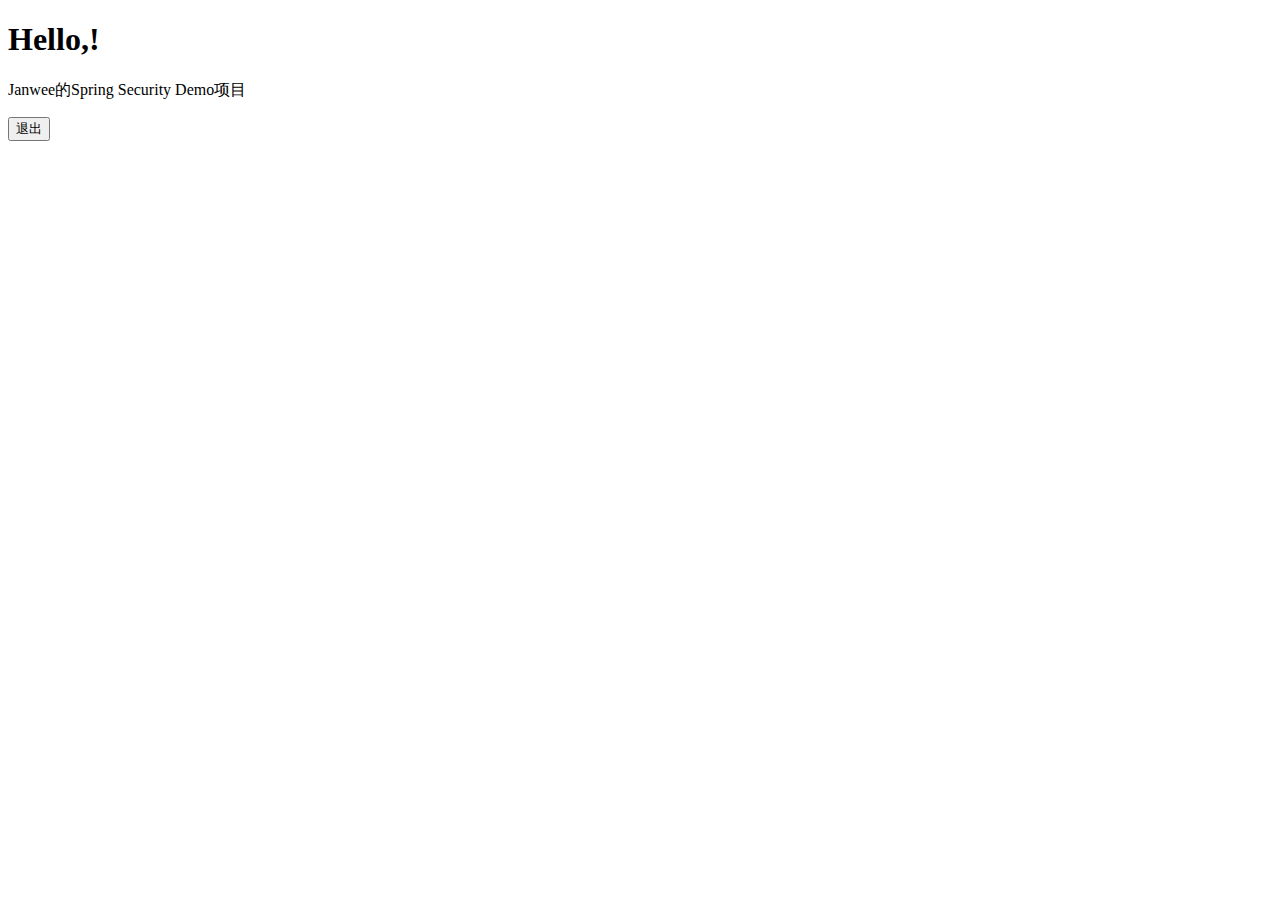
<file: auth-server/src/main/resources/static/index.html>
<!DOCTYPE html>
<html lang="en" xmlns="http://www.w3.org/1999/xhtml" xmlns:th="https://www.thymeleaf.org">
<head>
    <meta charset="UTF-8">
    <title>Janwee Security</title>
</head>
<body>
<h1>Hello,<b th:text="${username}"></b>!</h1>
<p>Janwee的Spring Security Demo项目</p>
<form action="/logout" method="post">
    <button type="submit">退出</button>
</form>
</body>
</html>
</file>
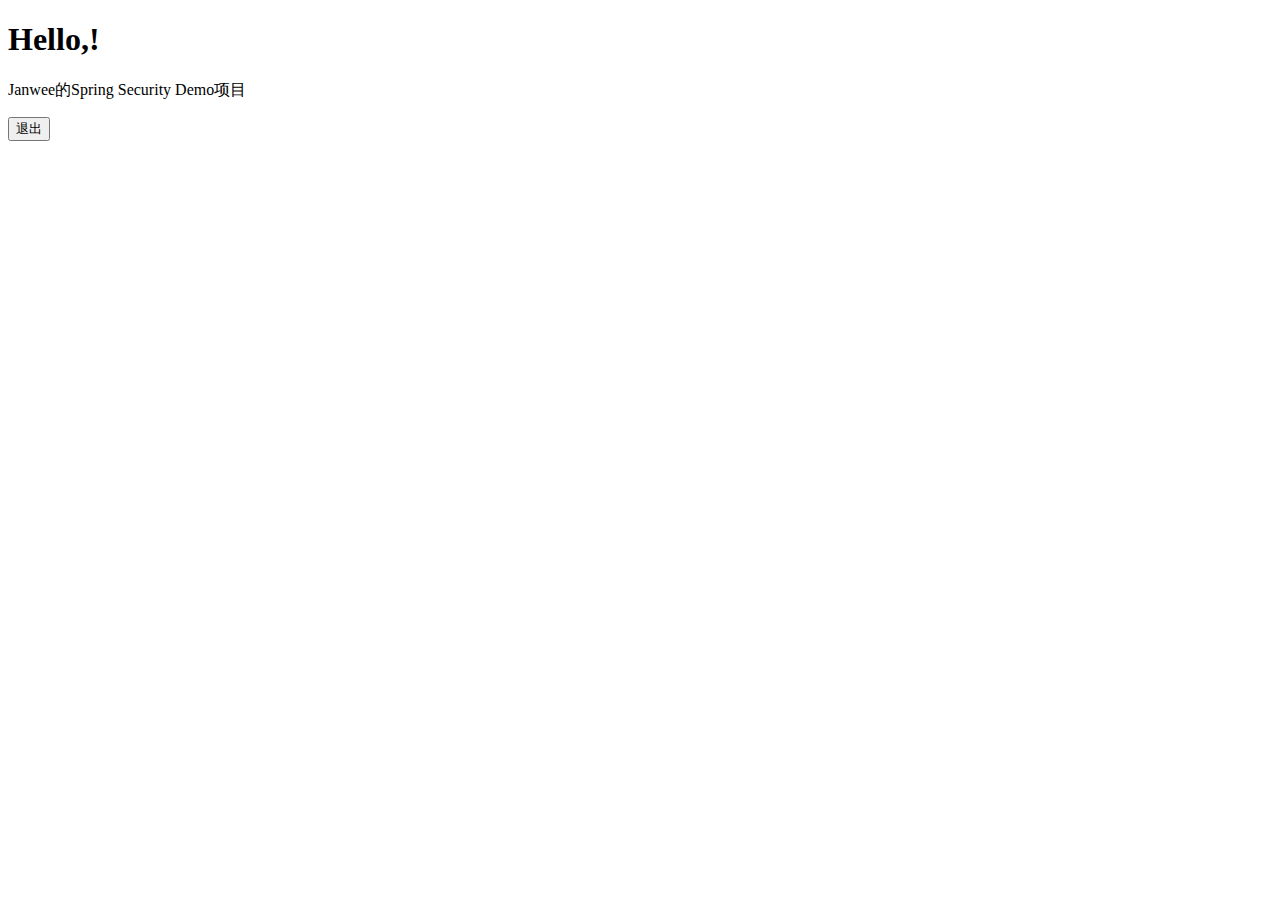
<file: authorization-server/src/main/resources/static/index.html>
<!DOCTYPE html>
<html lang="en" xmlns="http://www.w3.org/1999/xhtml" xmlns:th="https://www.thymeleaf.org">
<head>
    <meta charset="UTF-8">
    <title>Janwee Security</title>
</head>
<body>
    <h1>Hello,<b th:text="${username}"></b>!</h1>
    <p>Janwee的Spring Security Demo项目</p>
    <form action="/logout" method="post">
        <button  type="submit">退出</button>
    </form>
</body>
</html>
</file>
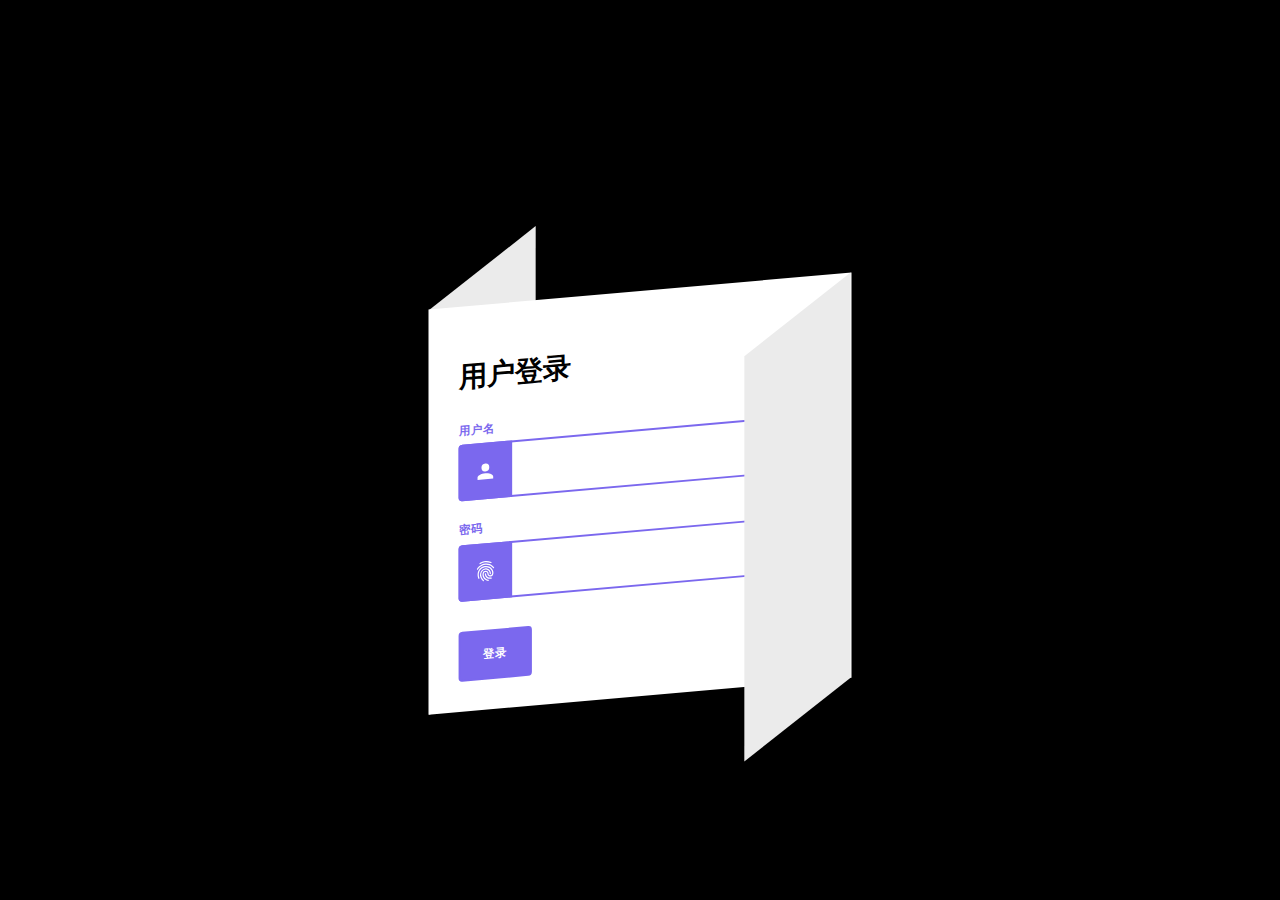
<file: auth-server/src/main/resources/static/login.html>
﻿<!DOCTYPE html>
<html lang="en" xmlns="http://www.w3.org/1999/xhtml" xmlns:th="https://www.thymeleaf.org">
<head>
    <meta charset="UTF-8">
    <title>Janwee的Spring Security Demo</title>
    <link href="./css/login-style.css" rel="stylesheet">
</head>
<body>

<form class="form" method="post" th:action="@{/login}">
    <div class="form-inner">
        <h2>用户登录</h2>
        <div class="input-wrapper">
            <label for="username">用户名</label>
            <div class="input-group"><span class="icon">
          <svg viewBox="0 0 24 24">
            <path d="M12,4A4,4 0 0,1 16,8A4,4 0 0,1 12,12A4,4 0 0,1 8,8A4,4 0 0,1 12,4M12,14C16.42,14 20,15.79 20,18V20H4V18C4,15.79 7.58,14 12,14Z"></path>
          </svg></span>
                <input data-lpignore="true" id="username" name="username" type="text">
            </div>
        </div>
        <div class="input-wrapper">
            <label for="password">密码</label>
            <div class="input-group"><span class="icon">
          <svg viewBox="0 0 24 24">
            <path d="M11.83,1.73C8.43,1.79 6.23,3.32 6.23,3.32C5.95,3.5 5.88,3.91 6.07,4.19C6.27,4.5 6.66,4.55 6.96,4.34C6.96,4.34 11.27,1.15 17.46,4.38C17.75,4.55 18.14,4.45 18.31,4.15C18.5,3.85 18.37,3.47 18.03,3.28C16.36,2.4 14.78,1.96 13.36,1.8C12.83,1.74 12.32,1.72 11.83,1.73M12.22,4.34C6.26,4.26 3.41,9.05 3.41,9.05C3.22,9.34 3.3,9.72 3.58,9.91C3.87,10.1 4.26,10 4.5,9.68C4.5,9.68 6.92,5.5 12.2,5.59C17.5,5.66 19.82,9.65 19.82,9.65C20,9.94 20.38,10.04 20.68,9.87C21,9.69 21.07,9.31 20.9,9C20.9,9 18.15,4.42 12.22,4.34M11.5,6.82C9.82,6.94 8.21,7.55 7,8.56C4.62,10.53 3.1,14.14 4.77,19C4.88,19.33 5.24,19.5 5.57,19.39C5.89,19.28 6.07,18.92 5.95,18.6V18.6C4.41,14.13 5.78,11.2 7.8,9.5C9.77,7.89 13.25,7.5 15.84,9.1C17.11,9.9 18.1,11.28 18.6,12.64C19.11,14 19.08,15.32 18.67,15.94C18.25,16.59 17.4,16.83 16.65,16.64C15.9,16.45 15.29,15.91 15.26,14.77C15.23,13.06 13.89,12 12.5,11.84C11.16,11.68 9.61,12.4 9.21,14C8.45,16.92 10.36,21.07 14.78,22.45C15.11,22.55 15.46,22.37 15.57,22.04C15.67,21.71 15.5,21.35 15.15,21.25C11.32,20.06 9.87,16.43 10.42,14.29C10.66,13.33 11.5,13 12.38,13.08C13.25,13.18 14,13.7 14,14.79C14.05,16.43 15.12,17.54 16.34,17.85C17.56,18.16 18.97,17.77 19.72,16.62C20.5,15.45 20.37,13.8 19.78,12.21C19.18,10.61 18.07,9.03 16.5,8.04C14.96,7.08 13.19,6.7 11.5,6.82M11.86,9.25V9.26C10.08,9.32 8.3,10.24 7.28,12.18C5.96,14.67 6.56,17.21 7.44,19.04C8.33,20.88 9.54,22.1 9.54,22.1C9.78,22.35 10.17,22.35 10.42,22.11C10.67,21.87 10.67,21.5 10.43,21.23C10.43,21.23 9.36,20.13 8.57,18.5C7.78,16.87 7.3,14.81 8.38,12.77C9.5,10.67 11.5,10.16 13.26,10.67C15.04,11.19 16.53,12.74 16.5,15.03C16.46,15.38 16.71,15.68 17.06,15.7C17.4,15.73 17.7,15.47 17.73,15.06C17.79,12.2 15.87,10.13 13.61,9.47C13.04,9.31 12.45,9.23 11.86,9.25M12.08,14.25C11.73,14.26 11.46,14.55 11.47,14.89C11.47,14.89 11.5,16.37 12.31,17.8C13.15,19.23 14.93,20.59 18.03,20.3C18.37,20.28 18.64,20 18.62,19.64C18.6,19.29 18.3,19.03 17.91,19.06C15.19,19.31 14.04,18.28 13.39,17.17C12.74,16.07 12.72,14.88 12.72,14.88C12.72,14.53 12.44,14.25 12.08,14.25Z"></path>
          </svg></span>
                <input data-lpignore="true" id="password" name="password" type="password">
            </div>
        </div>
        <div class="btn-group">
            <button class="btn btn--primary" type="submit" value="Log in">登录</button>
            <a class="btn--text" href="#0">忘记密码？</a>
        </div>
    </div>
</form>
</body>
</html>
</file>
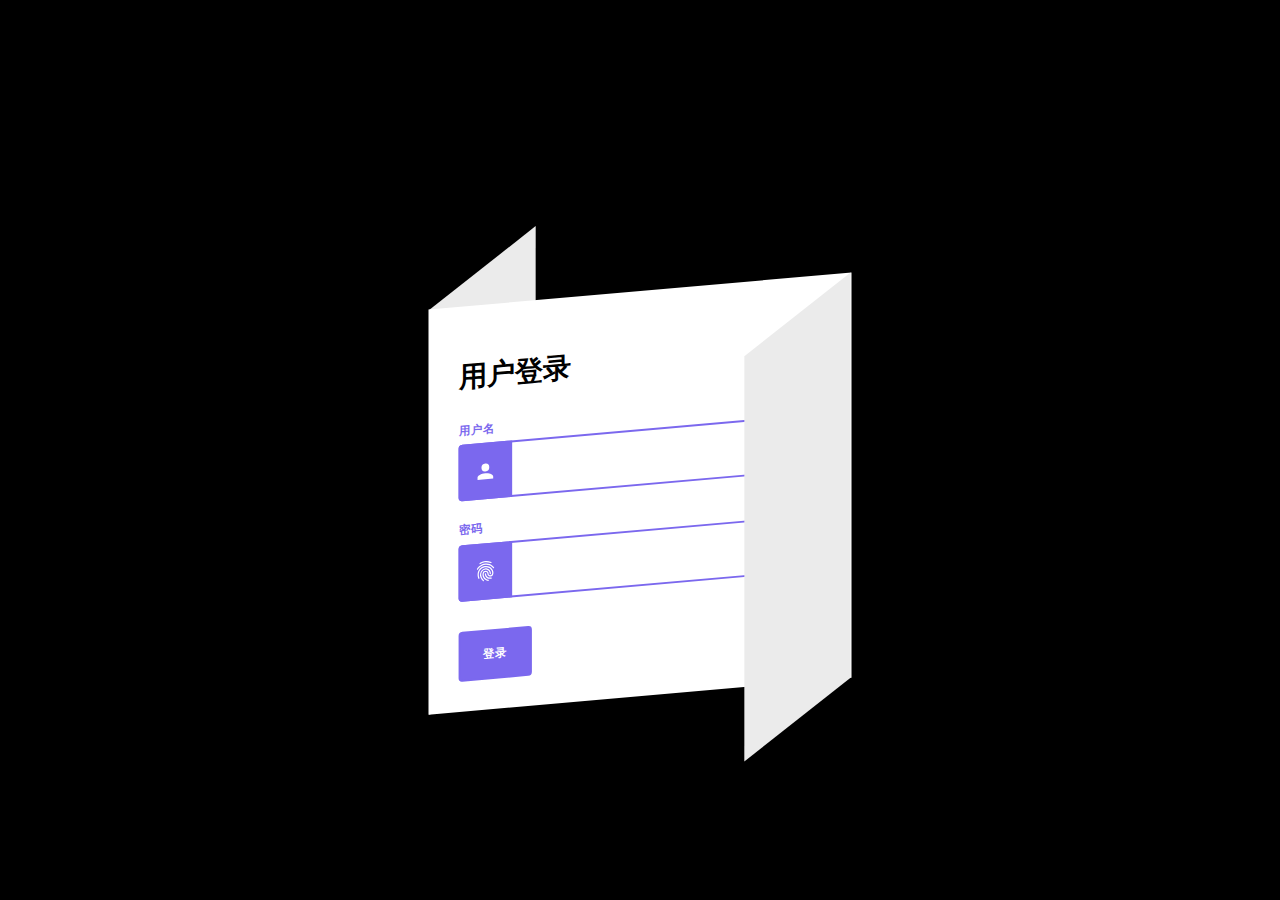
<file: authorization-server/src/main/resources/static/login.html>
﻿<!DOCTYPE html>
<html xmlns="http://www.w3.org/1999/xhtml" lang="en" xmlns:th="https://www.thymeleaf.org">
<head>
  <meta charset="UTF-8">
  <title>Janwee的Spring Security Demo</title>
  <link rel="stylesheet" href="./css/login-style.css">
</head>
<body>

<form class="form" th:action="@{/login}" method="post">
  <div class="form-inner">
    <h2>用户登录</h2>
    <div class="input-wrapper">
      <label for="username">用户名</label>
      <div class="input-group"><span class="icon">
          <svg viewBox="0 0 24 24">
            <path d="M12,4A4,4 0 0,1 16,8A4,4 0 0,1 12,12A4,4 0 0,1 8,8A4,4 0 0,1 12,4M12,14C16.42,14 20,15.79 20,18V20H4V18C4,15.79 7.58,14 12,14Z"></path>
          </svg></span>
        <input type="text" id="username" name="username" data-lpignore="true">
      </div>
    </div>
    <div class="input-wrapper">
      <label for="password">密码</label>
      <div class="input-group"><span class="icon">
          <svg viewBox="0 0 24 24">
            <path d="M11.83,1.73C8.43,1.79 6.23,3.32 6.23,3.32C5.95,3.5 5.88,3.91 6.07,4.19C6.27,4.5 6.66,4.55 6.96,4.34C6.96,4.34 11.27,1.15 17.46,4.38C17.75,4.55 18.14,4.45 18.31,4.15C18.5,3.85 18.37,3.47 18.03,3.28C16.36,2.4 14.78,1.96 13.36,1.8C12.83,1.74 12.32,1.72 11.83,1.73M12.22,4.34C6.26,4.26 3.41,9.05 3.41,9.05C3.22,9.34 3.3,9.72 3.58,9.91C3.87,10.1 4.26,10 4.5,9.68C4.5,9.68 6.92,5.5 12.2,5.59C17.5,5.66 19.82,9.65 19.82,9.65C20,9.94 20.38,10.04 20.68,9.87C21,9.69 21.07,9.31 20.9,9C20.9,9 18.15,4.42 12.22,4.34M11.5,6.82C9.82,6.94 8.21,7.55 7,8.56C4.62,10.53 3.1,14.14 4.77,19C4.88,19.33 5.24,19.5 5.57,19.39C5.89,19.28 6.07,18.92 5.95,18.6V18.6C4.41,14.13 5.78,11.2 7.8,9.5C9.77,7.89 13.25,7.5 15.84,9.1C17.11,9.9 18.1,11.28 18.6,12.64C19.11,14 19.08,15.32 18.67,15.94C18.25,16.59 17.4,16.83 16.65,16.64C15.9,16.45 15.29,15.91 15.26,14.77C15.23,13.06 13.89,12 12.5,11.84C11.16,11.68 9.61,12.4 9.21,14C8.45,16.92 10.36,21.07 14.78,22.45C15.11,22.55 15.46,22.37 15.57,22.04C15.67,21.71 15.5,21.35 15.15,21.25C11.32,20.06 9.87,16.43 10.42,14.29C10.66,13.33 11.5,13 12.38,13.08C13.25,13.18 14,13.7 14,14.79C14.05,16.43 15.12,17.54 16.34,17.85C17.56,18.16 18.97,17.77 19.72,16.62C20.5,15.45 20.37,13.8 19.78,12.21C19.18,10.61 18.07,9.03 16.5,8.04C14.96,7.08 13.19,6.7 11.5,6.82M11.86,9.25V9.26C10.08,9.32 8.3,10.24 7.28,12.18C5.96,14.67 6.56,17.21 7.44,19.04C8.33,20.88 9.54,22.1 9.54,22.1C9.78,22.35 10.17,22.35 10.42,22.11C10.67,21.87 10.67,21.5 10.43,21.23C10.43,21.23 9.36,20.13 8.57,18.5C7.78,16.87 7.3,14.81 8.38,12.77C9.5,10.67 11.5,10.16 13.26,10.67C15.04,11.19 16.53,12.74 16.5,15.03C16.46,15.38 16.71,15.68 17.06,15.7C17.4,15.73 17.7,15.47 17.73,15.06C17.79,12.2 15.87,10.13 13.61,9.47C13.04,9.31 12.45,9.23 11.86,9.25M12.08,14.25C11.73,14.26 11.46,14.55 11.47,14.89C11.47,14.89 11.5,16.37 12.31,17.8C13.15,19.23 14.93,20.59 18.03,20.3C18.37,20.28 18.64,20 18.62,19.64C18.6,19.29 18.3,19.03 17.91,19.06C15.19,19.31 14.04,18.28 13.39,17.17C12.74,16.07 12.72,14.88 12.72,14.88C12.72,14.53 12.44,14.25 12.08,14.25Z"></path>
          </svg></span>
        <input type="password" id="password" name="password" data-lpignore="true">
      </div>
    </div>
    <div class="btn-group">
      <button class="btn btn--primary" type="submit" value="Log in">登录</button>
      <a class="btn--text" href="#0">忘记密码？</a>
    </div>
  </div>
</form>
</body>
</html>
</file>
<file: auth-server/src/main/resources/static/css/login-style.css>
@import url("https://fonts.googleapis.com/css?family=Roboto:400,700&display=swap");

:root {
    --space-root: 1rem;
    --space-xs: calc(var(--space-root) / 2);
    --space-s: calc(var(--space-root) / 1.5);
    --space-m: var(--space-root);
    --space-l: calc(var(--space-root) * 1.5);
    --space-xl: calc(var(--space-root) * 2);
    --color-primary: mediumslateblue;
    --color-secondary: black;
    --color-tertiary: black;
    --base-border-radius: 0.25rem;
    --ease: cubic-bezier(0.075, 0.82, 0.165, 1);
    --duration: 350ms;
    --font-family: 'Roboto', sans-serif;
    --font-size: 1.25rem;
}

* {
    box-sizing: border-box;
}

body {
    display: grid;
    place-items: center;
    margin: 0;
    height: 100vh;
    padding: var(--space-m);
    font-size: var(--font-size);
    font-family: var(--font-family);
    line-height: 1.2;
    background-color: var(--color-tertiary);
}

a {
    color: var(--color-primary);
}

a:focus {
    color: var(--color-secondary);
}

h2 {
    font-weight: 700;
    font-size: calc(var(--font-size) * 1.5);
}

.form {
    position: relative;
    width: 100%;
    max-width: 450px;
    margin: 0 auto;
    -webkit-transform: skewY(-5deg) translateY(10%) scale(0.94);
    transform: skewY(-5deg) translateY(10%) scale(0.94);
    -webkit-transition: box-shadow var(--duration) var(--ease), -webkit-transform var(--duration) var(--ease);
    transition: box-shadow var(--duration) var(--ease), -webkit-transform var(--duration) var(--ease);
    transition: box-shadow var(--duration) var(--ease), transform var(--duration) var(--ease);
    transition: box-shadow var(--duration) var(--ease), transform var(--duration) var(--ease), -webkit-transform var(--duration) var(--ease);
}

.form:before, .form:after {
    content: '';
    position: absolute;
    pointer-events: none;
    background-color: #ebebeb;
    width: 25%;
    height: 100%;
    -webkit-transition: background-color var(--duration) var(--ease), -webkit-transform var(--duration) var(--ease);
    transition: background-color var(--duration) var(--ease), -webkit-transform var(--duration) var(--ease);
    transition: background-color var(--duration) var(--ease), transform var(--duration) var(--ease);
    transition: background-color var(--duration) var(--ease), transform var(--duration) var(--ease), -webkit-transform var(--duration) var(--ease);
}

.form:before {
    top: 0;
    right: calc(100% - 1px);
    -webkit-transform-origin: 100% 100%;
    transform-origin: 100% 100%;
    -webkit-transform: skewY(-35deg) scaleX(-1);
    transform: skewY(-35deg) scaleX(-1);
    z-index: -1;
}

.form:after {
    top: 0;
    left: calc(100% - 1px);
    -webkit-transform-origin: 0 0;
    transform-origin: 0 0;
    -webkit-transform: skewY(-35deg) scaleX(-1);
    transform: skewY(-35deg) scaleX(-1);
    z-index: 2;
}

.form:hover, .form:focus-within {
    -webkit-transform: scale(1.0001);
    transform: scale(1.0001);
    box-shadow: 0 1rem 3rem rgba(0, 0, 0, 0.1);
}

.form:hover:before, .form:hover:after, .form:focus-within:before, .form:focus-within:after {
    background-color: white;
    -webkit-transform: skewY(0);
    transform: skewY(0);
}

.form-inner {
    padding: var(--space-xl);
    background-color: white;
    z-index: 1;
}

.form-inner > * + * {
    margin-top: var(--space-xl);
}

.input-wrapper:focus-within label {
    color: var(--color-secondary);
}

.input-wrapper:focus-within .icon {
    background-color: var(--color-secondary);
}

.input-wrapper:focus-within input {
    border-color: var(--color-secondary);
}

.input-wrapper + .input-wrapper {
    margin-top: var(--space-l);
}

.input-group {
    position: relative;
}

.input-group input {
    border-radius: var(--base-border-radius);
    padding-left: calc(var(--space-s) + 60px);
}

.input-group .icon {
    position: absolute;
    top: 0;
    left: 0;
    height: 100%;
    border-top-left-radius: var(--base-border-radius);
    border-bottom-left-radius: var(--base-border-radius);
    pointer-events: none;
}

label {
    font-size: calc(var(--font-size) / 1.65);
    font-weight: 700;
    text-transform: uppercase;
    letter-spacing: 0.065rem;
    display: block;
    margin-bottom: var(--space-xs);
    color: var(--color-primary);
}

.icon {
    display: -webkit-box;
    display: flex;
    -webkit-box-align: center;
    align-items: center;
    -webkit-box-flex: 0;
    flex: 0 1 auto;
    padding: var(--space-m);
    background-color: var(--color-primary);
}

.icon svg {
    width: 1.25em;
    height: 1.25em;
    fill: white;
    pointer-events: none;
    -webkit-user-select: none;
    -moz-user-select: none;
    -ms-user-select: none;
    user-select: none;
    -webkit-transition: -webkit-transform var(--duration) var(--ease);
    transition: -webkit-transform var(--duration) var(--ease);
    transition: transform var(--duration) var(--ease);
    transition: transform var(--duration) var(--ease), -webkit-transform var(--duration) var(--ease);
}

input {
    -webkit-box-flex: 1;
    flex: 1 1 0;
    width: 100%;
    outline: none;
    padding: var(--space-m);
    font-size: var(--font-size);
    font-family: var(--font-family);
    color: var(--color-secondary);
    border: 2px solid var(--color-primary);
}

input:focus {
    color: var(--color-primary);
}

.btn-group {
    display: -webkit-box;
    display: flex;
    -webkit-box-align: center;
    align-items: center;
    -webkit-box-pack: justify;
    justify-content: space-between;
}

.btn-group > * + * {
    margin-left: var(--space-s);
}

.btn {
    position: relative;
    overflow: hidden;
    display: -webkit-box;
    display: flex;
    -webkit-box-align: center;
    align-items: center;
    -webkit-box-pack: justify;
    justify-content: space-between;
    outline: none;
    padding: var(--space-m) var(--space-l);
    cursor: pointer;
    border: 2px solid transparent;
    border-radius: var(--base-border-radius);
}

.btn--primary {
    font-size: calc(var(--font-size) / 1.65);
    font-weight: 700;
    text-transform: uppercase;
    letter-spacing: 0.065rem;
    background-color: var(--color-primary);
    border-color: var(--color-primary);
    color: white;
}

.btn--primary:focus {
    background-color: var(--color-secondary);
    border-color: var(--color-secondary);
}

.btn--text {
    font-size: calc(var(--font-size) / 1.5);
    padding: 0;
}
</file>
<file: authorization-server/src/main/resources/static/css/login-style.css>
@import url("https://fonts.googleapis.com/css?family=Roboto:400,700&display=swap");
:root {
  --space-root: 1rem;
  --space-xs: calc(var(--space-root) / 2);
  --space-s: calc(var(--space-root) / 1.5);
  --space-m: var(--space-root);
  --space-l: calc(var(--space-root) * 1.5);
  --space-xl: calc(var(--space-root) * 2);
  --color-primary: mediumslateblue;
  --color-secondary: black;
  --color-tertiary: black;
  --base-border-radius: 0.25rem;
  --ease: cubic-bezier(0.075, 0.82, 0.165, 1);
  --duration: 350ms;
  --font-family: 'Roboto', sans-serif;
  --font-size: 1.25rem;
}

* {
  box-sizing: border-box;
}

body {
  display: grid;
  place-items: center;
  margin: 0;
  height: 100vh;
  padding: var(--space-m);
  font-size: var(--font-size);
  font-family: var(--font-family);
  line-height: 1.2;
  background-color: var(--color-tertiary);
}

a {
  color: var(--color-primary);
}
a:focus {
  color: var(--color-secondary);
}

h2 {
  font-weight: 700;
  font-size: calc(var(--font-size) * 1.5);
}

.form {
  position: relative;
  width: 100%;
  max-width: 450px;
  margin: 0 auto;
  -webkit-transform: skewY(-5deg) translateY(10%) scale(0.94);
          transform: skewY(-5deg) translateY(10%) scale(0.94);
  -webkit-transition: box-shadow var(--duration) var(--ease), -webkit-transform var(--duration) var(--ease);
  transition: box-shadow var(--duration) var(--ease), -webkit-transform var(--duration) var(--ease);
  transition: box-shadow var(--duration) var(--ease), transform var(--duration) var(--ease);
  transition: box-shadow var(--duration) var(--ease), transform var(--duration) var(--ease), -webkit-transform var(--duration) var(--ease);
}
.form:before, .form:after {
  content: '';
  position: absolute;
  pointer-events: none;
  background-color: #ebebeb;
  width: 25%;
  height: 100%;
  -webkit-transition: background-color var(--duration) var(--ease), -webkit-transform var(--duration) var(--ease);
  transition: background-color var(--duration) var(--ease), -webkit-transform var(--duration) var(--ease);
  transition: background-color var(--duration) var(--ease), transform var(--duration) var(--ease);
  transition: background-color var(--duration) var(--ease), transform var(--duration) var(--ease), -webkit-transform var(--duration) var(--ease);
}
.form:before {
  top: 0;
  right: calc(100% - 1px);
  -webkit-transform-origin: 100% 100%;
          transform-origin: 100% 100%;
  -webkit-transform: skewY(-35deg) scaleX(-1);
          transform: skewY(-35deg) scaleX(-1);
  z-index: -1;
}
.form:after {
  top: 0;
  left: calc(100% - 1px);
  -webkit-transform-origin: 0 0;
          transform-origin: 0 0;
  -webkit-transform: skewY(-35deg) scaleX(-1);
          transform: skewY(-35deg) scaleX(-1);
  z-index: 2;
}
.form:hover, .form:focus-within {
  -webkit-transform: scale(1.0001);
          transform: scale(1.0001);
  box-shadow: 0 1rem 3rem rgba(0, 0, 0, 0.1);
}
.form:hover:before, .form:hover:after, .form:focus-within:before, .form:focus-within:after {
  background-color: white;
  -webkit-transform: skewY(0);
          transform: skewY(0);
}

.form-inner {
  padding: var(--space-xl);
  background-color: white;
  z-index: 1;
}
.form-inner > * + * {
  margin-top: var(--space-xl);
}

.input-wrapper:focus-within label {
  color: var(--color-secondary);
}
.input-wrapper:focus-within .icon {
  background-color: var(--color-secondary);
}
.input-wrapper:focus-within input {
  border-color: var(--color-secondary);
}
.input-wrapper + .input-wrapper {
  margin-top: var(--space-l);
}

.input-group {
  position: relative;
}
.input-group input {
  border-radius: var(--base-border-radius);
  padding-left: calc(var(--space-s) + 60px);
}
.input-group .icon {
  position: absolute;
  top: 0;
  left: 0;
  height: 100%;
  border-top-left-radius: var(--base-border-radius);
  border-bottom-left-radius: var(--base-border-radius);
  pointer-events: none;
}

label {
  font-size: calc(var(--font-size) / 1.65);
  font-weight: 700;
  text-transform: uppercase;
  letter-spacing: 0.065rem;
  display: block;
  margin-bottom: var(--space-xs);
  color: var(--color-primary);
}

.icon {
  display: -webkit-box;
  display: flex;
  -webkit-box-align: center;
          align-items: center;
  -webkit-box-flex: 0;
          flex: 0 1 auto;
  padding: var(--space-m);
  background-color: var(--color-primary);
}
.icon svg {
  width: 1.25em;
  height: 1.25em;
  fill: white;
  pointer-events: none;
  -webkit-user-select: none;
     -moz-user-select: none;
      -ms-user-select: none;
          user-select: none;
  -webkit-transition: -webkit-transform var(--duration) var(--ease);
  transition: -webkit-transform var(--duration) var(--ease);
  transition: transform var(--duration) var(--ease);
  transition: transform var(--duration) var(--ease), -webkit-transform var(--duration) var(--ease);
}

input {
  -webkit-box-flex: 1;
          flex: 1 1 0;
  width: 100%;
  outline: none;
  padding: var(--space-m);
  font-size: var(--font-size);
  font-family: var(--font-family);
  color: var(--color-secondary);
  border: 2px solid var(--color-primary);
}
input:focus {
  color: var(--color-primary);
}

.btn-group {
  display: -webkit-box;
  display: flex;
  -webkit-box-align: center;
          align-items: center;
  -webkit-box-pack: justify;
          justify-content: space-between;
}
.btn-group > * + * {
  margin-left: var(--space-s);
}

.btn {
  position: relative;
  overflow: hidden;
  display: -webkit-box;
  display: flex;
  -webkit-box-align: center;
          align-items: center;
  -webkit-box-pack: justify;
          justify-content: space-between;
  outline: none;
  padding: var(--space-m) var(--space-l);
  cursor: pointer;
  border: 2px solid transparent;
  border-radius: var(--base-border-radius);
}

.btn--primary {
  font-size: calc(var(--font-size) / 1.65);
  font-weight: 700;
  text-transform: uppercase;
  letter-spacing: 0.065rem;
  background-color: var(--color-primary);
  border-color: var(--color-primary);
  color: white;
}
.btn--primary:focus {
  background-color: var(--color-secondary);
  border-color: var(--color-secondary);
}

.btn--text {
  font-size: calc(var(--font-size) / 1.5);
  padding: 0;
}
</file>
